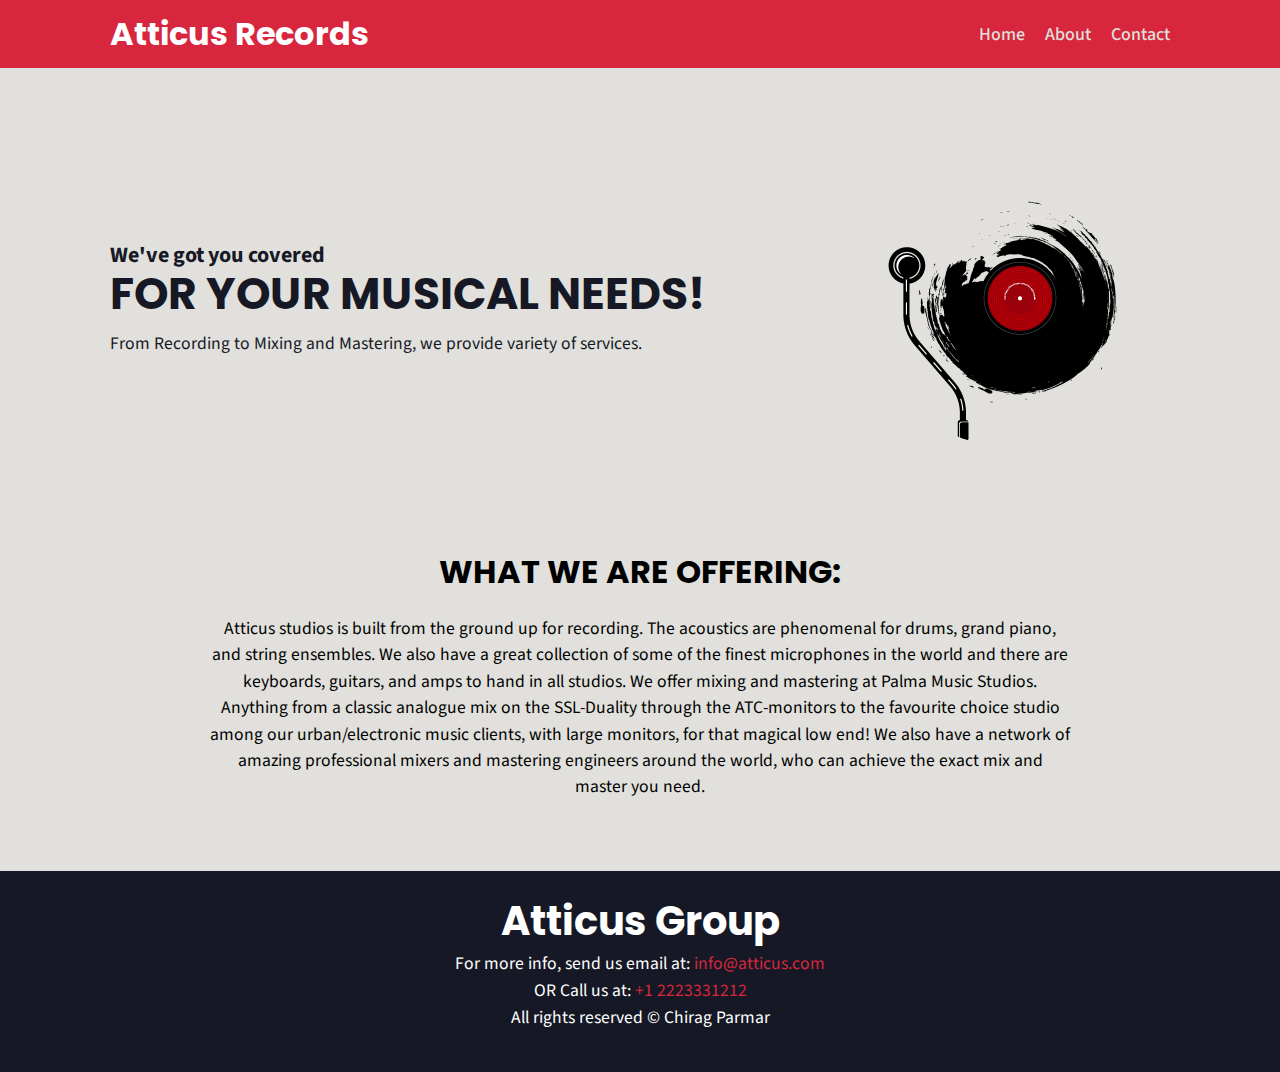
<file: index.html>
<!-- Chirag Parmar, Student ID: 8722174 -->

<!DOCTYPE html>
<html lang="en">

<head>
    <meta charset="UTF-8">
    <meta http-equiv="X-UA-Compatible" content="IE=edge">
    <title>CP: Individual Project</title>

    <!-- Media query for narrow browser width -->
    <link rel="stylesheet" media="only screen and (max-width: 644px)" href="css/mobile.css">

    <!-- Media query for medium browser width -->
    <link rel="stylesheet" media="only screen and (min-width: 645px) and (max-width: 950px)" href="css/tablet.css">

    <!-- Media query for full browser width -->
    <link rel="stylesheet" media="only screen and (min-width: 951px)" href="css/desktop.css">

    <!-- Prevent smartphones from scaling pages down -->
    <meta name="viewport" content="width=device-width, initial-scale=1.0">
</head>

<body>
    <nav class="navbar">
        <div class="container">
            <div class="logo">Atticus Records</div>
            <ul class="nav">
                <li>
                    <a href="index.html">Home</a>
                </li>
                <li>
                    <a href="about.html">About</a>
                </li>
                <li>
                    <a href="contact.html">Contact</a>
                </li>
            </ul>
        </div>
    </nav>

    <header class="header">
        <div class="container">
            <div>
                <h6>We've got you covered</h6>
                <h1>For your musical needs!</h1>
                <p>From Recording to Mixing and Mastering, we provide variety of services.</p>
            </div>
            <img src="./img/disk.png" alt="">
        </div>
    </header>

    <section class="generic-text">
        <h4 class="">What we are offering:</h4>
        <div class="container">
            <p>Atticus studios is built from the ground up for recording. The acoustics are phenomenal for drums, grand piano, and string ensembles. We also have a great collection of some of the finest microphones in the world and there are keyboards, guitars,
                and amps to hand in all studios. We offer mixing and mastering at Palma Music Studios. Anything from a classic analogue mix on the SSL-Duality through the ATC-monitors to the favourite choice studio among our urban/electronic music clients,
                with large monitors, for that magical low end! We also have a network of amazing professional mixers and mastering engineers around the world, who can achieve the exact mix and master you need.</p>
        </div>
    </section>

    <section class="contact">
        <div class="container">

        </div>
    </section>

    <footer>
        <div class="logofooter">Atticus Group</div>
        <p>For more info, send us email at: <a href="mailto:#">info@atticus.com</a></p>
        <p>OR Call us at: <a href="phone:#">+1 2223331212</a></p>
        <p>All rights reserved &copy; Chirag Parmar</p>
    </footer>
</body>

</html>

<!-- Name: Chirag Parmar
Last 3 Digits of SID: 174 -->
</file>
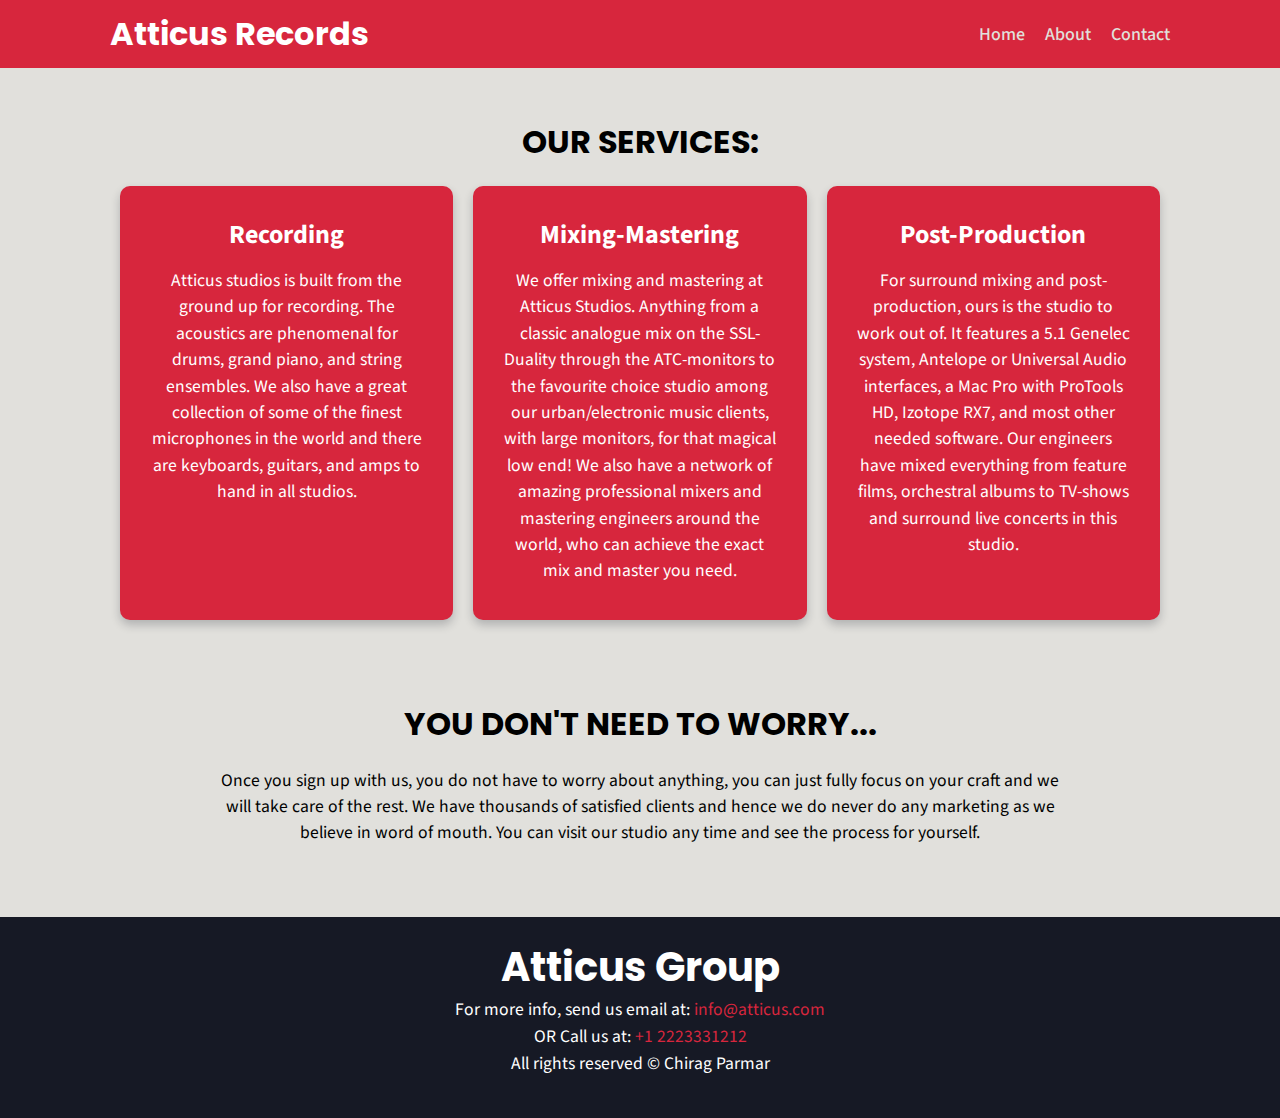
<file: about.html>
<!-- Chirag Parmar, Student ID: 8722174 -->

<!DOCTYPE html>
<html lang="en">

<head>
    <meta charset="UTF-8">
    <meta http-equiv="X-UA-Compatible" content="IE=edge">
    <title>CP: Individual Project</title>

    <!-- Media query for narrow browser width -->
    <link rel="stylesheet" media="only screen and (max-width: 644px)" href="css/mobile.css">

    <!-- Media query for medium browser width -->
    <link rel="stylesheet" media="only screen and (min-width: 645px) and (max-width: 950px)" href="css/tablet.css">

    <!-- Media query for full browser width -->
    <link rel="stylesheet" media="only screen and (min-width: 951px)" href="css/desktop.css">

    <!-- Prevent smartphones from scaling pages down -->
    <meta name="viewport" content="width=device-width, initial-scale=1.0">
</head>

<body>
    <nav class="navbar">
        <div class="container">
            <div class="logo">Atticus Records</div>
            <ul class="nav">
                <li>
                    <a href="index.html">Home</a>
                </li>
                <li>
                    <a href="about.html">About</a>
                </li>
                <li>
                    <a href="contact.html">Contact</a>
                </li>
            </ul>
        </div>
    </nav>

    <section class="boxes">
        <h4 class="section-heading">Our Services:</h4>
        <div class="container">
            <div class="box">
                <h5>Recording</h5>
                <p>Atticus studios is built from the ground up for recording. The acoustics are phenomenal for drums, grand piano, and string ensembles. We also have a great collection of some of the finest microphones in the world and there are keyboards,
                    guitars, and amps to hand in all studios.</p>
            </div>
            <div class="box">
                <h5>Mixing-Mastering</h5>
                <p>We offer mixing and mastering at Atticus Studios. Anything from a classic analogue mix on the SSL-Duality through the ATC-monitors to the favourite choice studio among our urban/electronic music clients, with large monitors, for that magical
                    low end! We also have a network of amazing professional mixers and mastering engineers around the world, who can achieve the exact mix and master you need. </p>
            </div>
            <div class="box">
                <h5>Post-Production</h5>
                <p>For surround mixing and post-production, ours is the studio to work out of. It features a 5.1 Genelec system, Antelope or Universal Audio interfaces, a Mac Pro with ProTools HD, Izotope RX7, and most other needed software. Our engineers
                    have mixed everything from feature films, orchestral albums to TV-shows and surround live concerts in this studio.</p>
            </div>
        </div>
    </section>

    <section class="generic-text">
        <h4 class="">You don't need to worry...</h4>
        <div class="container">
            <p>Once you sign up with us, you do not have to worry about anything, you can just fully focus on your craft and we will take care of the rest. We have thousands of satisfied clients and hence we do never do any marketing as we believe in word
                of mouth. You can visit our studio any time and see the process for yourself.</p>
        </div>
    </section>

    <footer>
        <div class="logofooter">Atticus Group</div>
        <p>For more info, send us email at: <a href="mailto:#">info@atticus.com</a></p>
        <p>OR Call us at: <a href="phone:#">+1 2223331212</a></p>
        <p>All rights reserved &copy; Chirag Parmar</p>
    </footer>
</body>

</html>

<!-- Name: Chirag Parmar
Last 3 Digits of SID: 174 -->
</file>
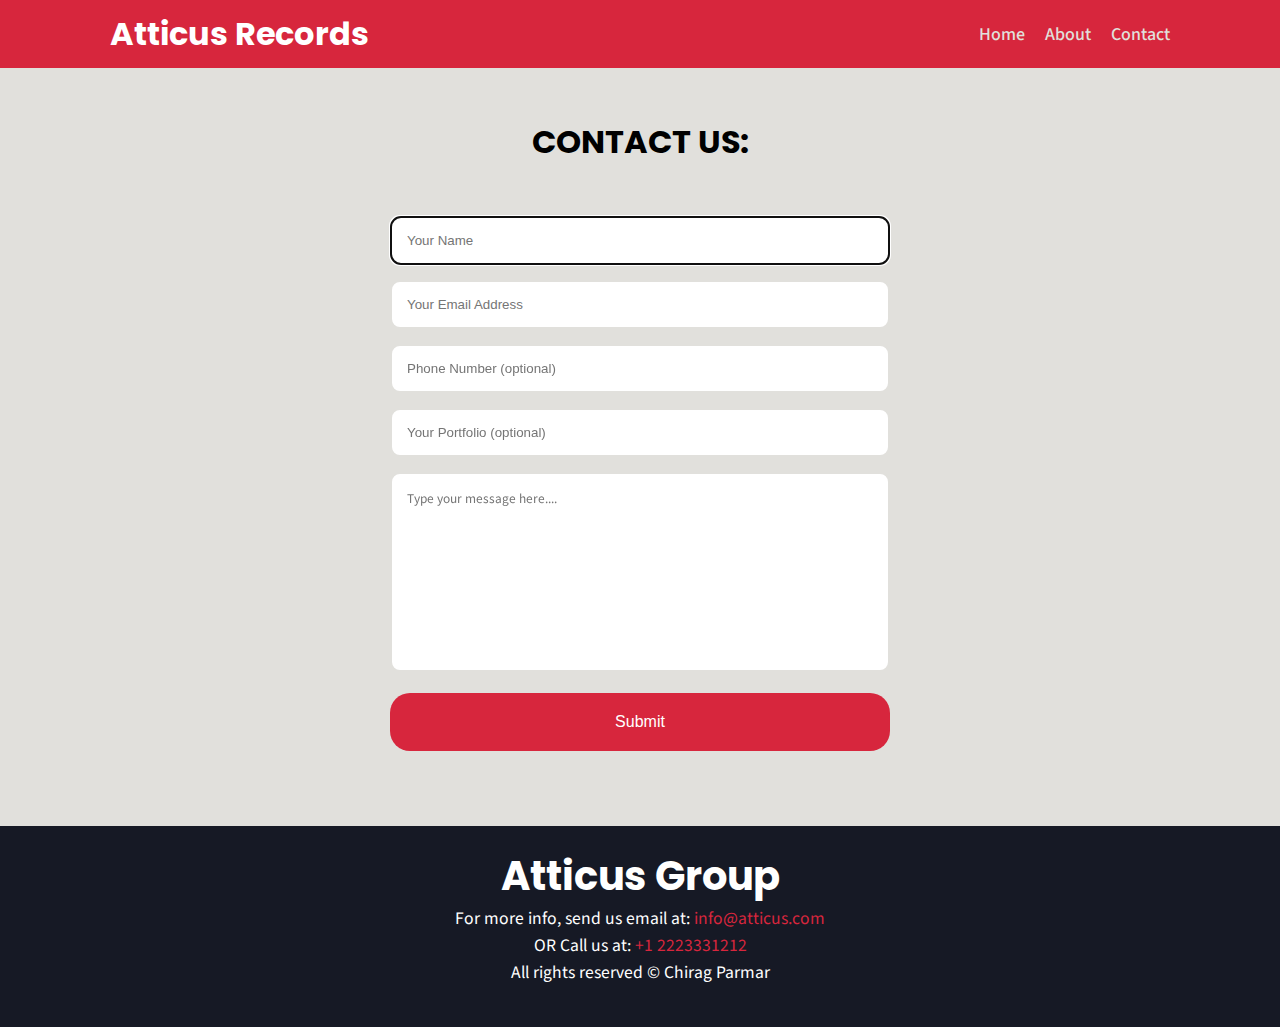
<file: contact.html>
<!-- Chirag Parmar, Student ID: 8722174 -->

<!DOCTYPE html>
<html lang="en">

<head>
    <meta charset="UTF-8">
    <meta http-equiv="X-UA-Compatible" content="IE=edge">
    <title>CP: Individual Project</title>

    <!-- Media query for narrow browser width -->
    <link rel="stylesheet" media="only screen and (max-width: 644px)" href="css/mobile.css">

    <!-- Media query for medium browser width -->
    <link rel="stylesheet" media="only screen and (min-width: 645px) and (max-width: 950px)" href="css/tablet.css">

    <!-- Media query for full browser width -->
    <link rel="stylesheet" media="only screen and (min-width: 951px)" href="css/desktop.css">

    <!-- Prevent smartphones from scaling pages down -->
    <meta name="viewport" content="width=device-width, initial-scale=1.0">
</head>

<body>
    <nav class="navbar">
        <div class="container">
            <div class="logo">Atticus Records</div>
            <ul class="nav">
                <li>
                    <a href="index.html">Home</a>
                </li>
                <li>
                    <a href="about.html">About</a>
                </li>
                <li>
                    <a href="contact.html">Contact</a>
                </li>
            </ul>
        </div>
    </nav>

    <section class="section-contact">
        <div class="container">
            <h4 class="section-heading">Contact Us:</h4>
            <form class="contact" action="" method="post">
                <fieldset>
                    <input placeholder="Your Name" type="text" tabindex="1" required autofocus>
                </fieldset>
                <fieldset>
                    <input placeholder="Your Email Address" type="email" tabindex="2" required>
                </fieldset>
                <fieldset>
                    <input placeholder="Phone Number (optional)" type="tel" tabindex="3" required>
                </fieldset>
                <fieldset>
                    <input placeholder="Your Portfolio (optional)" type="url" tabindex="4" required>
                </fieldset>
                <fieldset>
                    <textarea placeholder="Type your message here...." tabindex="5" required></textarea>
                </fieldset>
                <fieldset>
                    <button name="submit" type="submit" id="contact-submit" data-submit="...Sending">Submit</button>
                </fieldset>
            </form>
        </div>
    </section>

    <footer>
        <div class="logofooter">Atticus Group</div>
        <p>For more info, send us email at: <a href="mailto:#">info@atticus.com</a></p>
        <p>OR Call us at: <a href="phone:#">+1 2223331212</a></p>
        <p>All rights reserved &copy; Chirag Parmar</p>
    </footer>
</body>

</html>

<!-- Name: Chirag Parmar
Last 3 Digits of SID: 174 -->
</file>
<file: css/mobile.css>
@import url(desktop.css);
.header .container {
    flex-direction: column;
    padding-top: 20px;
    text-align: center;
}

.boxes .container {
    display: block;
    text-align: center;
}

.contact {
    width: 90%
}

.generic-text h4 {
    padding: 0 10px;
}

.generic-text p {
    padding: 0 20px;
}

.navbar .container {
    display: flex;
    flex-direction: column;
}

.navbar {
    padding-bottom: 20px;
}


/* 

Name: Chirag Parmar
Last 3 Digits of SID: 174

*/
</file>
<file: css/tablet.css>
@import url(desktop.css);
.header .container {
    flex-direction: column;
    padding-top: 20px;
    text-align: center;
}

.boxes .container {
    display: flex;
    flex-direction: row;
    text-align: center;
}

.contact {
    width: 70%
}

.generic-text p {
    padding: 0 40px;
}


/* 

Name: Chirag Parmar
Last 3 Digits of SID: 174

*/
</file>
<file: css/desktop.css>
/* Chirag Parmar, Student ID: 8722174 */

@import url('https://fonts.googleapis.com/css2?family=Poppins:ital,wght@0,200;0,300;0,400;0,500;0,600;0,700;1,200;1,300;1,400;1,500;1,600;1,700&display=swap');
@import url('https://fonts.googleapis.com/css2?family=Source+Sans+Pro:ital,wght@0,300;0,400;0,600;0,700;1,300;1,400;1,600;1,700&display=swap');

/* FONTS USED IN THE SITE */


/* font-family: 'Poppins', sans-serif; */


/* font-family: 'Source Sans Pro', sans-serif; */


/* Creating Varibales */

:root {
    --color-black: #161925;
    --color-red: #d7263d;
    --color-darkblue: #190933;
    --color-grey: #6f7d8c;
    --color-lt-grey: #e1e0dc;
    --color-white: #ffffff;
}


/* GLOBAL STYLING */

* {
    margin: 0;
    padding: 0;
    box-sizing: border-box;
    cursor: default;
}

body {
    font-family: 'Source Sans Pro', sans-serif;
    background-color: var(--color-lt-grey);
}


/* Creating custom styles */

h1,
h2,
h3,
h4 {
    font-family: 'Poppins', sans-serif;
    text-transform: uppercase;
}

h1::selection {
    background: var(--color-red);
    color: var(--color-black);
}

h1 {
    font-size: 44px;
}

h2 {
    font-size: 40px;
}

h3 {
    font-size: 36px;
}

h4 {
    font-size: 32px;
}

h5 {
    font-size: 26px;
}

h6 {
    font-size: 22px;
}

p {
    font-size: 110%;
}

ul {
    list-style: none;
}

.container {
    max-width: 1100px;
    margin: 0 auto;
    padding: 0 20px;
}

.logo {
    font-size: 32px;
    font-family: 'Poppins', sans-serif;
    font-weight: bold;
    margin: 10px 0;
    color: var(--color-white);
}

.navbar {
    background-color: var(--color-red);
    color: var(--color-black);
}

.navbar a {
    text-decoration: none;
    color: var(--color-lt-grey);
    font-size: 18px;
    font-weight: 500;
}

.navbar a:hover {
    border-bottom: 2px solid var(--color-lt-grey);
}


/* Using flex for Logo and NavBar */

.navbar .container {
    display: flex;
    justify-content: space-between;
    align-items: center;
}


/* Using flex for NavBar Elements */

.navbar ul {
    display: flex;
}

.navbar ul li {
    margin-left: 20px;
}

.logofooter {
    font-size: 40px;
    font-family: 'Poppins', sans-serif;
    font-weight: bold;
    color: var(--color-white);
}

footer {
    background-color: var(--color-black);
    color: white;
    text-align: center;
    padding: 20px 0 40px 0;
    position: static;
    bottom: 0px;
}

footer a {
    text-decoration: none;
    color: var(--color-red);
    cursor: alias;
}

footer p {
    padding-bottom: 2px;
}


/* HOME PAGE */

.header {
    color: var(--color-black);
    line-height: 1.2;
    padding: 30px 0 0 0;
}

.header img {
    max-width: 300px;
    border-radius: 50%;
    padding-bottom: 50px;
}


/* Using flex for Main Content: Heading and Image  */

.header .container {
    display: flex;
    align-items: center;
    justify-content: space-between;
    margin: 50px auto;
}

.header p {
    margin-top: 12px;
    line-height: 1.2;
    margin-bottom: 50px;
}

.generic-text {
    text-align: center;
    line-height: 1.5;
    margin-bottom: 70px;
}

.generic-text h4 {
    margin-bottom: 20px;
}

.generic-text p {
    padding: 0 100px;
}


/* ABOUT PAGE */

.section-heading {
    margin-top: 50px;
}

.boxes {
    margin-bottom: 60px;
    text-align: center;
}


/* Using flex for Feature Section */

.boxes .container {
    display: flex;
    /* Using flex reordering */
    flex-direction: row;
}

.box {
    flex: 1;
    background: var(--color-red);
    color: var(--color-white);
    border-radius: 10px;
    margin: 20px 10px;
    box-shadow: 0 5px 10px #1619253b;
    padding: 15px 30px;
}

.box h5 {
    margin: 15px 0;
}

.box p {
    margin-bottom: 20px;
    line-height: 1.5;
}


/* CONTACT FORM */

.section-contact {
    text-align: center;
    margin-bottom: 70px;
}

.contact {
    margin: 50px auto;
    width: 500px;
}

fieldset {
    border: none;
    margin: 0 0 10px;
    min-width: 100%;
    padding: 0;
    width: 100%;
}

.contact input[type="text"],
.contact input[type="email"],
.contact input[type="tel"],
.contact input[type="url"],
.contact textarea {
    width: 100%;
    padding: 15px;
    margin: 0 0 5px;
    border-radius: 10px;
    border: 2px solid var(--color-lt-grey);
}

textarea {
    font-family: 'Source Sans Pro', sans-serif;
}

.contact textarea {
    height: 200px;
    max-width: 100%;
    resize: none;
}

.contact button[type="submit"] {
    cursor: pointer;
    width: 100%;
    border: none;
    border-radius: 20px;
    margin: 0 0 5px;
    padding: 20px;
    background: var(--color-red);
    color: var(--color-white);
    font-size: 16px;
}


/* 

Name: Chirag Parmar
Last 3 Digits of SID: 174

*/
</file>
